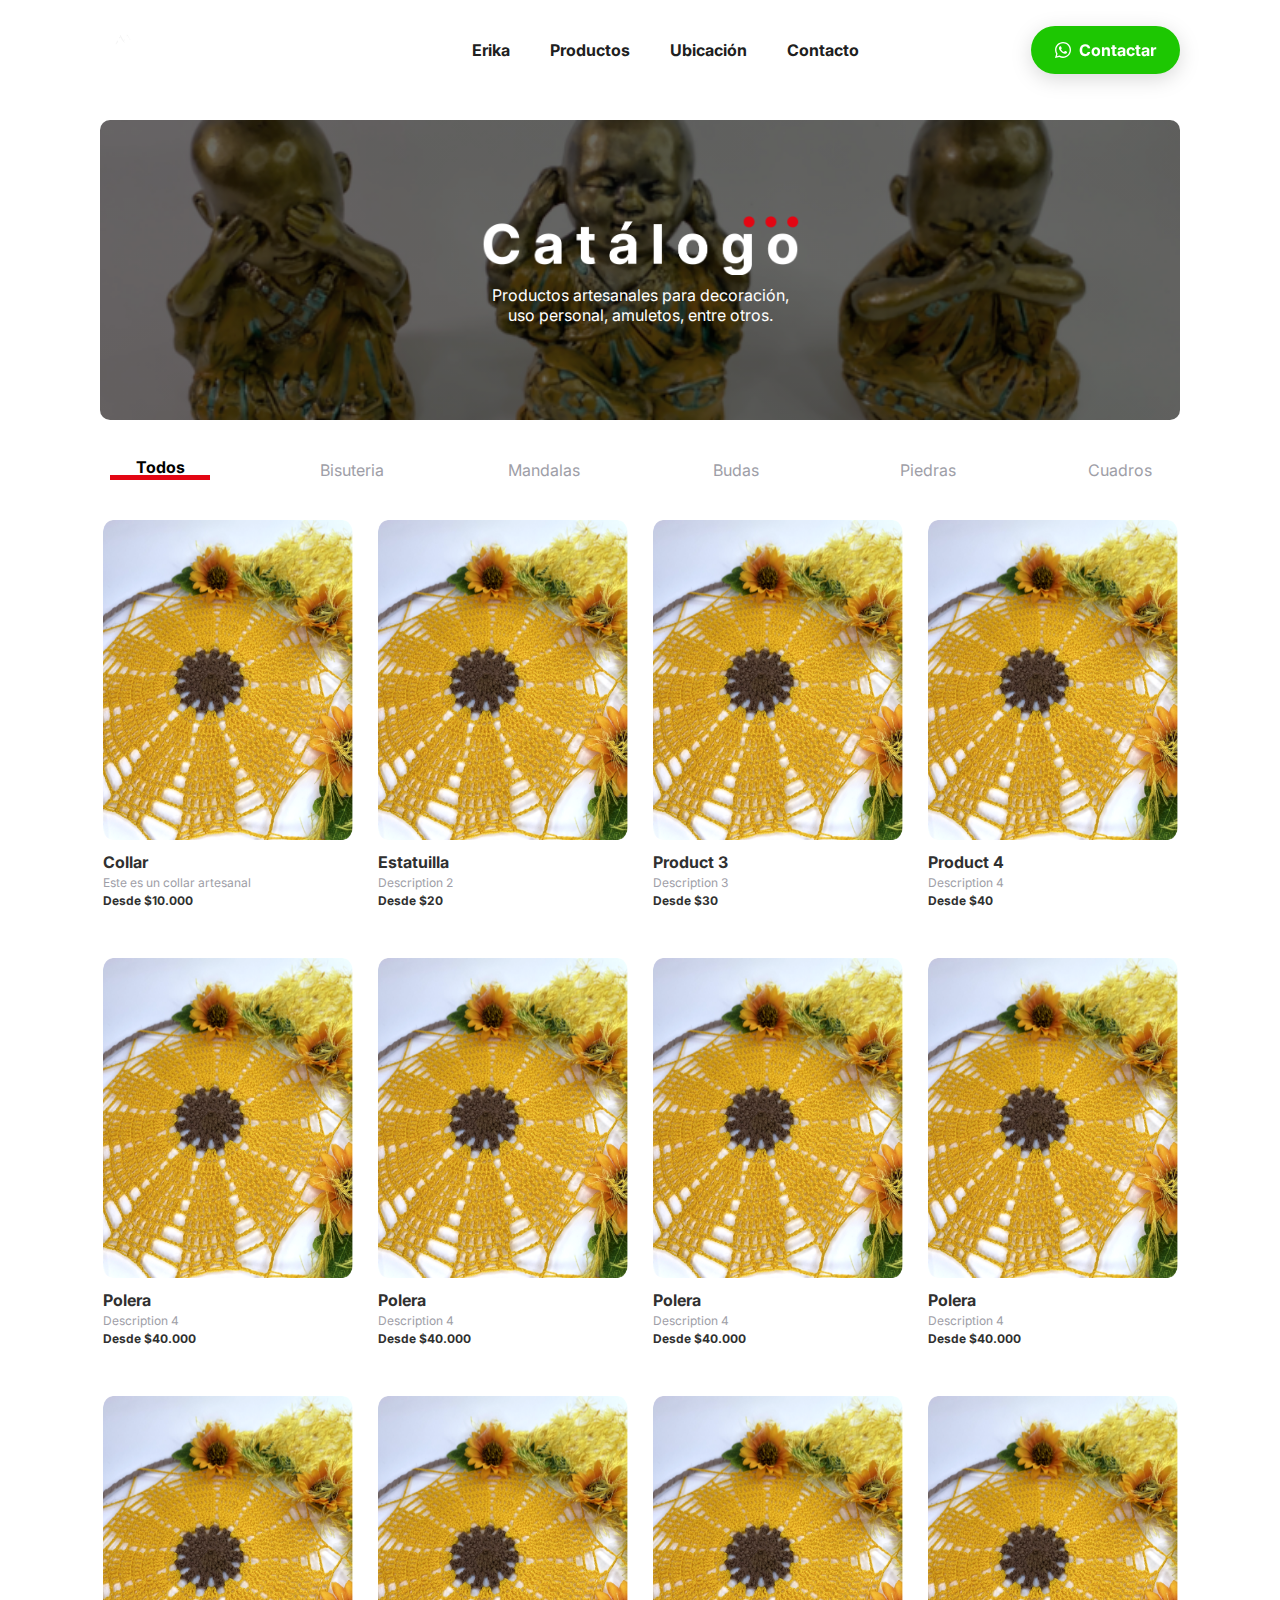
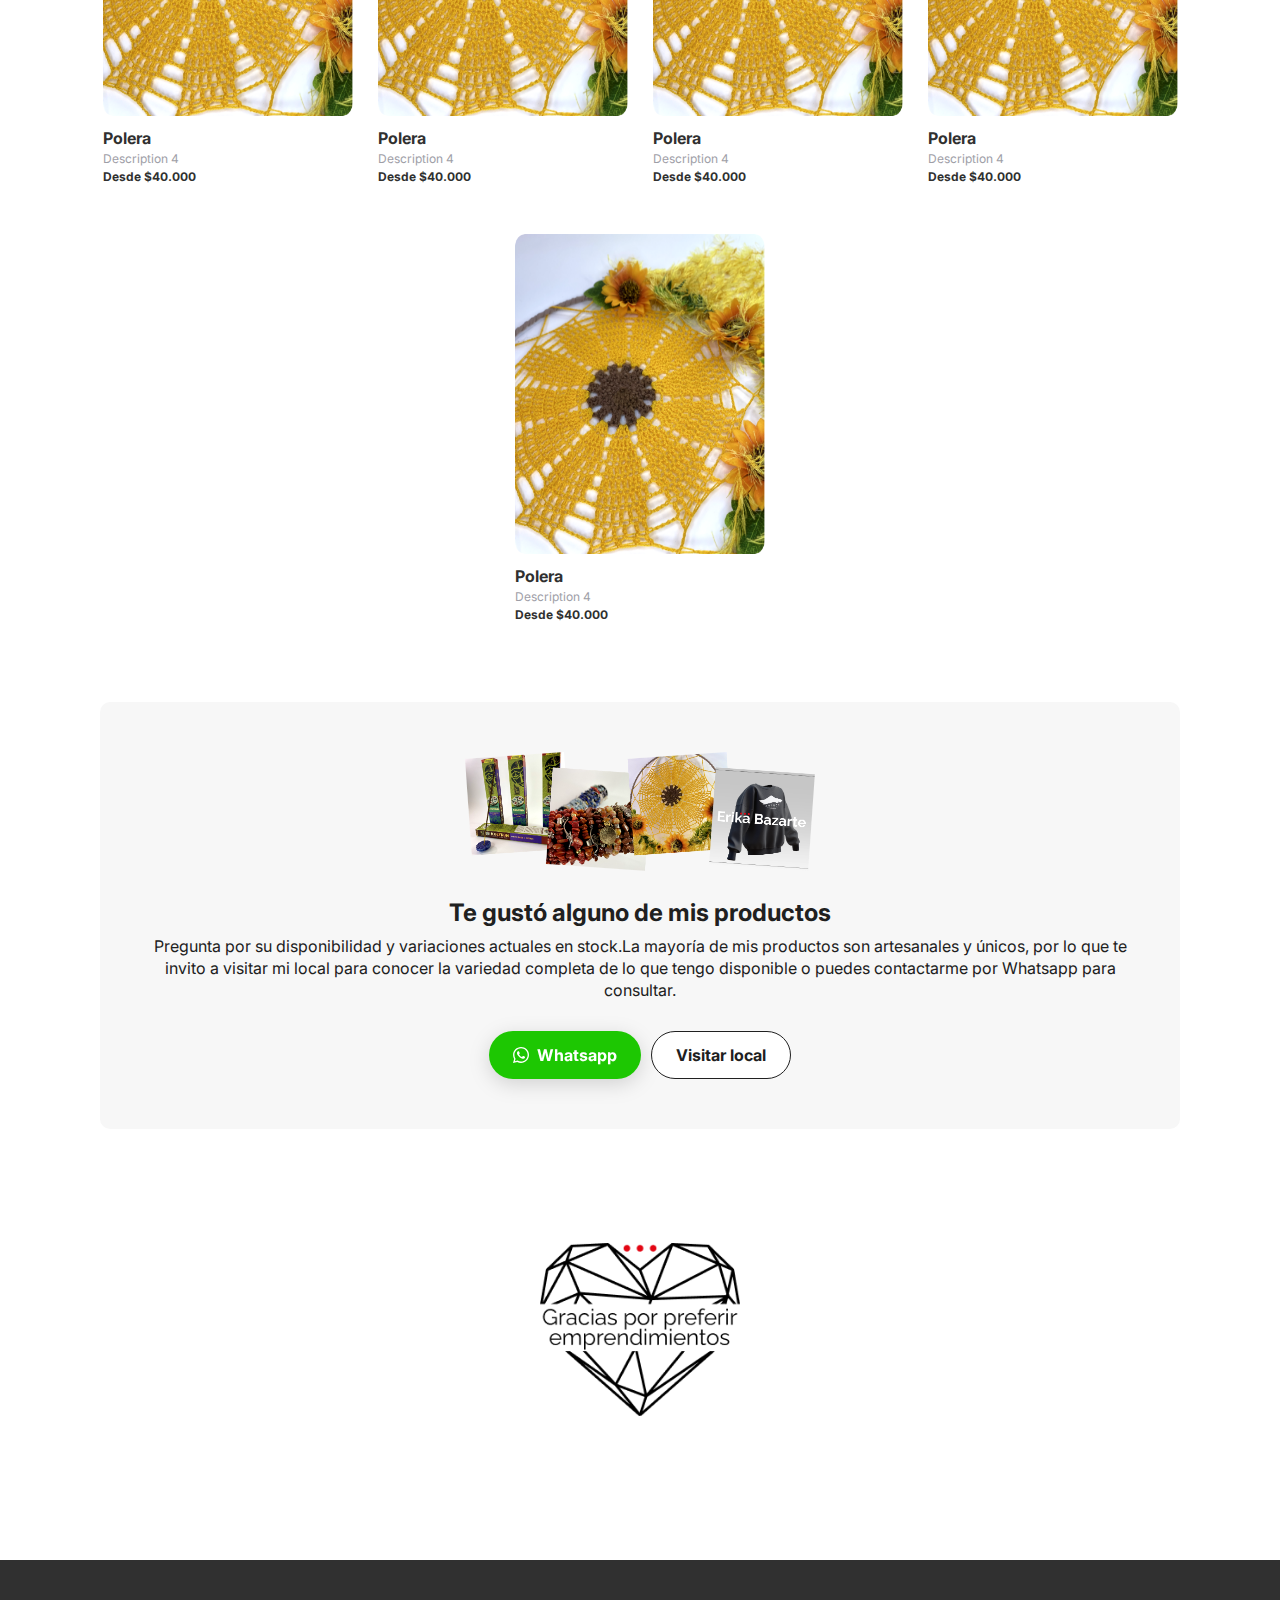
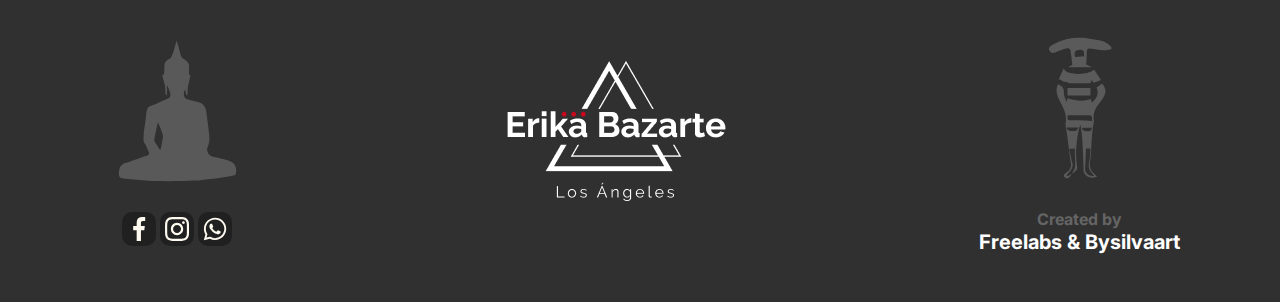
<file: productos.html>
<!DOCTYPE html>
<html>

  <head>
    <meta name="viewport" content="width=device-width, initial-scale=1">
    <title>Product Gallery</title>
    <link rel="stylesheet" href="styles.css">
    <link rel="stylesheet" href="mobile.css">
    <link rel="stylesheet" href="https://cdnjs.cloudflare.com/ajax/libs/font-awesome/4.7.0/css/font-awesome.min.css">
    <link rel="stylesheet" href="products_styles.css">

  </head>

  <body>
    
    <div class="web_container">

      <header class="navbar" id="myNavbar">
        <div class="navbar-content">
            <div class="navbar_logo-container active">
                <a href="index.html">
                  <img src="img/Logo_Navbar.gif" alt="">
                </a>
            </div>
            <div class="navbar-list">
                <a href="index.html" class="primary-color-text" target="_self">Erika</a>
                <a href="#servicios" class="primary-color-text">Productos</a>
                <a href="#ubicacion" class="primary-color-text">Ubicación</a>
                <a href="#contacto" class="primary-color-text">Contacto</a>
                
            </div>
            <a href="https://wa.me/+56954812836" target="_blank" class="btn whatsapp-btn navbar-cta"><img src="img/icon_whatsapp.svg" alt="">Contactar</a>
        </div>
      </header>

      <div class="banner_productos">
        <div class="banner-contenido">
          <img src="img/catalogo.png" alt="">
          <p>Productos artesanales para decoración, uso personal, amuletos, entre otros.</p>
        </div>
      </div>

      <div id="filter-buttons">
        <button class="btn-products btn-active" data-category="Show All"><p>Todos</p></button>
        <button class="btn-products" data-category="Bisuteria"><p>Bisuteria</p></button>
        <button class="btn-products" data-category="Mandalas"><p>Mandalas</p></button>
        <button class="btn-products" data-category="Budas"><p>Budas</p></button>
        <button class="btn-products" data-category="Piedras"><p>Piedras</p></button>
        <button class="btn-products" data-category="Cuadros"><p>Cuadros</p></button>
      </div>
      
      <div id="product-list"></div>
  
      <div id="modal">
        <div id="modal-content">
            <span id="modal-close"></span>
            <div class="row_product">
              <img id="modal-image" ></img>
              <div class="product-info">

                <div class="product-texts">
                  <p><span id="modal-name"></span></p>
                  <p><span id="modal-description"></span></p>
                </div>
                <div class="product-price">
                  <p class="modal_price"><b>Desde</b> <span id="modal-price"></span></p>
                  <div class="modal_stock-texts">
                    <p class="modal_disponibilidad"><b>Disponible</b> en tamanos personalizados</p>
                    <p class="modal_stock">Consulta disponibilidad de <b>stock</b></p>
                  </div>
                  <div class="buttons_row">
                    <a href="https://wa.me/+56954812836" target="_blank" class="btn whatsapp-btn"><img src="img/icon_whatsapp.svg" alt="">Contactar</a>
                    <a href="" class="btn alt-btn">
                        <svg width="16" height="16" viewBox="0 0 16 16" fill="none" xmlns="http://www.w3.org/2000/svg">
                            <path d="M5.03046 5.80627C6.03176 8.55702 7.06837 9.65454 9.70547 10.8235L8.56262 12.4399C5.5344 10.9799 4.0261 8.51885 3.31574 6.59828L5.03046 5.80627Z" />
                            <path d="M5.87047 2.00867C6.40589 2.00656 6.813 2.45522 6.7765 2.96325C6.71906 3.76271 6.78021 4.33952 6.94486 5.05449C7.03531 5.44722 6.83069 5.8461 6.50553 6.10302C6.06726 6.44931 5.73243 6.89055 5.46631 7.27039C5.09746 7.79686 3.82811 7.75904 3.54739 7.1855C2.97048 6.00678 2.5795 3.83518 3.42197 2.36801C3.5543 2.13755 3.82075 2.01674 4.09684 2.01565L5.87047 2.00867Z"/>
                            <path d="M13.9979 10.7312C14.0645 10.2259 13.6451 9.78761 13.1104 9.76098C12.269 9.71906 11.6743 9.59196 10.9478 9.35052C10.5487 9.2179 10.1077 9.36311 9.80044 9.63922C9.38626 10.0114 8.88541 10.2744 8.45691 10.48C7.863 10.7649 7.74983 11.9679 8.31476 12.302C9.47577 12.9884 11.6956 13.6187 13.3284 12.9997C13.5848 12.9025 13.743 12.6655 13.7773 12.4049L13.9979 10.7312Z"/>
                        </svg>
                        Llamar
                    </a>
                    <a href="" class="btn alt-btn">
                        <svg width="16" height="16" viewBox="0 0 16 16" version="1.1" xmlns="http://www.w3.org/2000/svg" xmlns:xlink="http://www.w3.org/1999/xlink" xml:space="preserve" xmlns:serif="http://www.serif.com/" style="fill-rule:evenodd;clip-rule:evenodd;stroke-linejoin:round;stroke-miterlimit:2;">
                            <g>
                                <clipPath id="_clip1">
                                    <rect x="0" y="0" width="16" height="16"/>
                                </clipPath>
                                <g clip-path="url(#_clip1)">
                                    <path d="M0.002,4.79C0.015,3.694 0.089,3.104 0.327,2.638C0.615,2.074 1.074,1.615 1.638,1.327C2.159,1.061 2.835,1 4.2,1L11.8,1C13.165,1 13.841,1.061 14.362,1.327C14.926,1.615 15.385,2.074 15.673,2.638C15.911,3.104 15.985,3.694 15.998,4.79L16.313,5.525L16,5.659L16,10.8C16,12.165 15.939,12.841 15.673,13.362C15.385,13.926 14.926,14.385 14.362,14.673C13.841,14.939 13.165,15 11.8,15L4.2,15C2.835,15 2.159,14.939 1.638,14.673C1.074,14.385 0.615,13.926 0.327,13.362C0.061,12.841 0,12.165 0,10.8L0,5.659L-0.313,5.525L0.002,4.79ZM14,6.517L8.394,8.919C8.142,9.027 7.858,9.027 7.606,8.919L2,6.517L2,10.8C2,11.676 1.938,12.119 2.109,12.454C2.205,12.642 2.358,12.795 2.546,12.891C2.881,13.061 3.324,13 4.2,13L11.8,13C12.676,13 13.119,13.061 13.454,12.891C13.642,12.795 13.795,12.642 13.891,12.454C14.061,12.119 14,11.676 14,10.8L14,6.517ZM1.989,4.336L8,6.912L14.011,4.336C14.012,3.987 13.993,3.747 13.891,3.546C13.795,3.358 13.642,3.205 13.454,3.109C13.119,2.938 12.676,3 11.8,3L4.2,3C3.324,3 2.881,2.938 2.546,3.109C2.358,3.205 2.205,3.358 2.109,3.546C2.007,3.747 1.988,3.987 1.989,4.336Z"/>
                                </g>
                            </g>
                        </svg>                           
                        Correo
                    </a>
                  </div>
                </div>
                <div class="row_envio">
                  <p>Recuerda que puedes comprar mis productos físicamente en mi local o vía transferencia por atención directa a través de Whatsapp</p>
                  <img src="img/envio.png" alt="">
                  <p>Envío a regiones con despacho “por pagar”</p>
                </div>

              </div>
            </div>
            
        </div>
      </div>

    </div>

    <script src="script.js"></script>
    
    <div class="web-container">
      <div class="mas-productos_container">
        <img src="img/mas-productos.png" alt="">
        <div class="mas-productos_textos">
            <h3>Te gustó alguno de mis productos</h3>
            <p>Pregunta por su disponibilidad y variaciones actuales en stock.La mayoría de mis productos son artesanales y únicos, por lo que te invito a visitar mi local para conocer la variedad completa de lo que tengo disponible o puedes contactarme por Whatsapp para consultar.</p>
        </div>
        <div class="mas-productos_buttons">
            <a href="https://wa.me/+56954812836" target="_blank" class="btn whatsapp-btn"><img src="img/icon_whatsapp.svg" alt="">Whatsapp</a>    
            <a href="" class="btn alt-btn">Visitar local</a>
        </div>
      </div>
  
      <div class="emprendimiento">
        <img src="img/logo_emprendimientos.png" alt="">
      </div>  
    </div>
    
    <footer>
      <div class="footer_container">
          <div class="buda">
              <img src="img/icono página web - Buda.svg" alt="">
              <div class="social-media__icons">
                  <a href="https://www.facebook.com/ErikaBazarteLA?mibextid=LQQJ4d" target="_blank"><img src="img/logo-fb.svg" alt=""></a>
                  <a href="https://instagram.com/erika_bazarte_los_angeles?igshid=YTY2NzY3YTc=" target="_blank"><img src="img/logo-ig.svg" alt=""></a>
                  <a href="https://wa.me/+56954812836" target="_blank"><img src="img/logo-wa.svg" alt=""></a>
              </div>
          </div>
          <img src="img/erika_alt.png" alt="">
          <div class="selknam">
              <img src="img/icono página web - Selknam.svg" alt="">
              <div class="created-by">
                  <p>Created by</p>
                  <h4>Freelabs & Bysilvaart</h4>
              </div>
          </div>
      </div>
    </footer>

  
    

    
  </body>
</html>
</file>
<file: styles.css>
@import url('https://fonts.googleapis.com/css2?family=Poppins:wght@300;400;500;600;700&family=Raleway:wght@100;400;500;600;700&display=swap');

*{
    padding: 0;
    margin: 0;
    box-sizing: border-box;
    text-decoration: none;
}

:root{
    --border: 16px;
    --container-width: 1080px;
    --border-mobile: 16px;
    --primary: #E30613;
    --primary-300: #a30712;
    --primary-700: #74F1F1;
    --grey: #202020;
    --border-green: #D3F4F4;
    --size_card_youtube: 320px;
}

html{
    scroll-behavior: smooth;
}

body{
    width: 100%;
    background-color: #FFF;
    display: grid;
    place-content: center;

    padding-top: 20px;

    font-family: 'Raleway', sans-serif;
    font-style: normal;
    color: #202020;
}

h1{
    font-size: 36px;
    line-height: 40px;
    font-weight: 700;

}


h2{
    font-size: 32px;
    line-height: 26px;
    font-weight: 700;

}

h3{
    font-size: 24px;
    line-height: 24px;
    font-weight: 700;
}

h4{
    font-size: 20px;
    line-height: 24px;
    font-weight: 400;
}


h5{
    font-size: 18px;
    line-height: 20px;
    font-weight: 400;
}

h6{
    font-size: 16px;
    line-height: 16px;
    font-weight: 400;
}

p{
    font-size: 16px;
    line-height: 22px;
    font-weight: 400;

}
.web_container{
    display: flex;
    flex-direction: column;
    align-items: center;
    width: 100vw;
    max-width: var(--container-width);

}

.navbar{
    display: flex;
    justify-content: center;
    align-items: center;
    position: fixed;
    top: 0;
    left: 0;
    background-color: white;
    z-index: 3;
    width: 100vw;
    height: 100px;
    padding: 10px 0px;
    transition: 0.6s;
}

.navbar-content{
    display: flex;
    width: 100%;
    max-width: var(--container-width);
    justify-content: space-between;
    align-items: center;
}

.navbar.sticky{
    background-color: #ffffff;
    height: 50px;
}

.navbar.sticky .navbar_logo-container img{
    height: 24px;
    transition: 0.6s;
}

.navbar.sticky .btn{
    height: 32px;
    transition: 0.6s;

}

.navbar .navbar-list{
    display: flex;
    justify-content: center;
    align-items: center;
    gap: 40px;
    height: 60px;

    list-style-type: none;
}

.primary-color-text{
    text-decoration: none;
    color: var(--grey);
    font-weight: 700;
}

.navbar_logo-container{
    display: flex;
    justify-content: star;
    width: 200px;
}

.navbar_logo-container img{
    height: 48px;
    transition: 0.6s;

}

.navbar_contenido{
    display: flex;
    align-items: center;
    justify-content: end;
    padding: 10px;
    gap: 40px;

    width: 450px;
    height: 44px;
}

.navbar_contenido h6{
    font-weight: 700;
    color: #FF560B;
}

.section{
    width: 100%;
    padding: 40px 0;
}

.banner_container{
    /* background: url("img/banner.png"); */
    display: flex;
    width: 100%;
    height: 560px;
    overflow: hidden;
    border-radius: 16px;
    position: relative;
    top: 0;
    left: 0;
    z-index: 1;
}


.banner-title{

    position: absolute;
    top: 0;
    left: 0;
    z-index: 1;

    display: flex;
    flex-direction: column;
    justify-content: flex-end;
    align-items: flex-start;
    gap: 15px;
    text-align: center;
    width: 100%;
    height: 100%;
    color: white;
    text-align: left;
    padding: 40px;
    
    background: linear-gradient(180deg, rgba(0, 0, 0, 0) 0%, rgba(0, 0, 0, 0.6) 100%);
}

.banner_container video{
    width: 100%;
    position: absolute;
    top: 0;
    left: 0;
    z-index: 0;
}

.banner-textos{
    display: flex;
    flex-direction: column;
    max-width: 730px;
    gap: 10px;
    
}

.card__conoce-productos--container{
    display: flex;
    flex-direction: row;
    align-items: center;
    padding: 32px;
    gap: 60px;

    width: 100%;
    height: 315px;

    background: #F7F7F7;
    border-radius: 16px;
}

.card__conoce-productos--info{
    display: flex;
    flex-direction: column;
    align-items: flex-start;
    padding: 0px;
    gap: 32px;
}

.card__conoce-productos--textos{
    display: flex;
    flex-direction: column;
    padding: 0px;
    gap: 8px;
}

.logo-blanco{
    width: 50px;
    height: min-content;
    position: absolute;
    right: 15px;
    top: 15px;
}

.banner_buttons{
    display: flex;
    align-items: center;
    gap: 15px;

}

.banner_buttons .primary-btn{
    width: 100%;
}
section{
    scroll-margin-top: 120px;
}

.web_container--site{
    display: flex;
    flex-direction: column;
    gap: 60px;
    padding: 80px 0px;
}


.logo-texto{
    display: flex;
    flex-direction: row;
    align-items: center;
    padding: 0px;
    gap: 20px;

    width: auto;
}

.logo-texto img{
    height: 50px;
}

.logo-texto p{
    color: white;
}

.logo-texto h4{
    color: var(--primary-700);
    font-weight: 700;
}


.acerca-de-erika{
    display: flex;
    gap: 60px;
}

.acerca-de-erika>div{
    display: flex;
    flex-direction: column;
    align-items: flex-start;
    padding: 0px;
    gap: 24px;

    width: 100%;
}

.productos__container{
    display: flex;
    flex-direction: column;
    align-items: center;
    padding: 32px 15px;
    gap: 32px;
    width: 100%;
    background: #F7F7F7;
    border-radius: 16px;
}

.productos__container>img{
    width: 100%;
    max-width: 700px;
}


.productos__textos{
    display: flex;
    flex-direction: column;
    align-items: center;
    gap: 16px;
    width: 100%;
}

.productos__textos>p{
    text-align: center;
    width: 100%;
    max-width: 580px;
}

.productos__textos>a>img{
    color: white;
}

.cards__section{
    display: flex;
    justify-content: center;
    align-items: flex-start;
    max-width: max-content;
    gap: 24px;
}

.card__container{
    display: flex;
    flex-direction: column;
    align-items: center;
    padding: 16px 16px 32px;
    gap: 20px;

    width: 100%;
    height: 542px;

    box-shadow: 0px 5px 20px rgba(32, 32, 32, 0.1);
    border-radius: 16px;
}

.card__container>img{
    border-radius: 10px;
    width: 100%;
}

.card__container>.card_textos{
    display: flex;
    flex-direction: column;
    align-items: center;
    gap: 8px;   
    text-align: center;
}

.card__container>.buttons_row{
    display: flex;
    align-items: flex-start;
    gap: 14px;
}

.videos__row{
    display: flex;
    justify-content: space-between;
    align-items: flex-start;
    width: 100%;
    gap: 15px;
}

.card_video{
    display: flex;
    flex-direction: column;
    align-items: center;
    gap: 24px;
    width: var(--size_card_youtube);
    text-align: center;
    
}

.card_video>a{
    display: flex;
    flex-direction: column;
    align-items: center;
    padding: 0px;
    position: relative;

    border-radius: 16px;
    overflow: hidden;
    
    width: var(--size_card_youtube);
    height: auto;
}   

.card_video>a>img{
    width: var(--size_card_youtube);
    /* position: absolute; */
    top: 0px;
    left: 0px;
    z-index: 1;
}

.card_video>a>div{
    display: grid;
    place-content: center;
    position: absolute;
    top: 0px;
    left: 0px;
    width: var(--size_card_youtube);
    height: 100%;
    z-index: 2;

    background: linear-gradient(0deg, rgba(0, 0, 0, 0.2), rgba(0, 0, 0, 0.2)), radial-gradient(62.5% 62.5% at 50% 50%, rgba(0, 0, 0, 0) 0%, rgba(0, 0, 0, 0.5) 100%);

}

.card_video .icon_youtube{
    width: 100px;
    height: 100px;

}


.emprendimiento{
    display: flex;
    align-items: flex-start;
    justify-content: center;
    padding: 64px;
}



footer{
    display: grid;
    place-content: center;
    background-color: #303030;
    padding: 48px;
    width: 100vw;
}

.footer_container{
    display: flex;
    justify-content: space-between;
    align-items: center;
    padding: 0px;

    width: 1080px;
}

.buda, .selknam{
    display: flex;
    flex-direction: column;

    text-align: center;
}

.footer_container .buda>img, .footer_container .selknam>img{
    height: 200px;
}

.selknam p{
    color: #656565;
    font-weight: 700;
}

.selknam h4{
    color: white;
    font-weight: 700;
}


    

.btn{
    height: 48px;
    display: flex;
    gap: 8px;
    justify-content: center;
    align-items: center;
    padding: 12px 24px;
    border-radius: 24px;
    font-weight: 700;
    font-size: 16px;
    line-height: 16px;
    text-decoration: none;
    cursor: pointer;
    width: auto;

}

.primary-btn{
    background-color: var(--primary);
    color: #FFFFFF;
    border: none ;
    filter: drop-shadow(0px 5px 10px rgba(0, 0, 0, 0.15));

}

.whatsapp-btn{
    background-color: #1DC702;
    color: #FFFFFF;
    border: none ;
    gap: 8px !important;
    filter: drop-shadow(0px 5px 10px rgba(0, 0, 0, 0.15));
}

.whatsapp-btn:hover{
background-color: #189f03;

}



.primary-btn:hover{
    background: var(--primary-300);
    
}

.alt-btn{
    background: #FFF;
    border: 1px solid var(--grey);
    color: var(--grey);

}

svg{
    fill: #202020;
    width: 20px;
    height: 20px;
}




.alt-btn:hover, .alt-btn:hover svg{
    background: var(--grey);
    color: #FFF;
    fill: #fff;
}

.blue-text{
    color: #3A3A8B;
}

.navbar .icon {
    display: none;
    width: 48px;
    height: 48px;
    background-color: var(--grey);
    border-radius: 8px;
}

.boton-agendar{
    display: none;
}



/* 
    .navbar a:not(:first-child) {display: none;}
    .navbar a.icon {
      float: right;
      display: none;
      place-content: center;
      text-decoration: none;
      color: white;
    }
        
    
    .navbar.responsive {position: relative;}
    .navbar.responsive .icon {
      position: absolute;
      right: 0;
      top: 0;
    }
    .navbar.responsive a {
      float: none;
      display: block;
      text-align: left;
    } */
</file>
<file: mobile.css>
@media (max-width: 500px){
    :root{
        --border: 16px;
        --container-width: 100%;
        --border-mobile: 16px;
        --primary: #E30613;
        --primary-300: #a30712;
        --primary-700: #74F1F1;
        --grey: #202020;
        --border-green: #D3F4F4;
        --size_card_youtube: 320px;
    }


    h1{
        font-size: 28px;
        line-height: 30px;
        font-weight: 700;
    
    }
    
    
    h2{
        font-size: 24px;
        line-height: 24px;
        font-weight: 700;
    
    }
    
    h3{
        font-size: 20px;
        line-height: 20px;
        font-weight: 700;
    }
    
    h4{
        font-size: 16px;
        line-height: 18px;
        font-weight: 400;
    }
    
    
    h5{
        font-size: 16px;
        line-height: 18px;
        font-weight: 400;
    }
    
    h6{
        font-size: 16px;
        line-height: 16px;
        font-weight: 400;
    }
    
    p{
        font-size: 14px;
        line-height: 20px;
        font-weight: 400;
    
    }

    body, .web-container{
        max-width: 100%;
    }

    .web_container{
        align-items: stretch;
    }
    
    .web_container--site{
        gap: 40px;
        padding: 80px 20px;
    }

    .navbar-list{
        flex-direction: column;
    }

    .banner_container{
        height: 520px;
        padding: var(--padding-mobile);
        border: 1px solid #FEEACD;
    }

    .banner_container h1{
        font-size: 22px;
        line-height: 24px;
        font-weight: 700;
    
    }
    
    
    .banner_container h2{
        font-size: 24px;
        line-height: 24px;
        font-weight: 700;
    
    }
    
    .banner_container h3{
        font-size: 16px;
        line-height: 16px;
        font-weight: 700;
    }
    
    .banner_container h4{
        font-size: 16px;
        line-height: 18px;
        font-weight: 400;
    }

    .banner-title{
        width: 100%;
        text-align: left;
        align-items: flex-start;
        padding: 16px;
    }

    .banner_buttons{
        flex-direction: column;
        width: 100%;
    }
    .banner_buttons a{
        width: 100%;
    }


    .navbar{
        padding: 16px;
    }

    header{
        justify-content: center !important;
    }

    .banner_container video{
        height: 100%;
        width: auto;
        position: absolute;
        top: 0;
        left: -130px;
        z-index: 0;
    }
    

    .navbar-list{
        display: none !important;
        flex-direction: row;
        gap: 10px !important;
        padding: 0px !important;
    }

    .boton-agendar{
        display: grid;
        place-content: center;
        width: 100%;
        padding: 10px;
        /* background-color: white; */
        position: fixed;
        bottom: 0;
        left: 0;
    }

    .card__conoce-productos--container{
        flex-direction: column;
        height: auto;
        overflow: hidden;
    }    

    .card__conoce-productos--container>img{
        width: 100%;
    }    

    .acerca-de-erika{
        flex-direction: column-reverse;
    }

    .acerca-de-erika>img{
        width: 100%;
    }

    .acerca-de-erika{
        gap: 30px;
    }

    .acerca-de-erika__textos>img{
        width: 90px;
    }

    
    .cards__section{
        flex-direction: column;
        width: 100%;
    }
    
    .card__container{
        height: auto;
        text-align: center;
    }

    .buttons_row{
        width: 100%;
        flex-direction: column-reverse;
    }

    .buttons_row>.btn{
        width: 100%;
    }

    .videos__row{
        flex-direction: column;
        align-items: center;
        gap: 40px;
    }

    .card_video{
        gap: 12px;
    }

    footer{
        width: 100%;
    }

    .footer_container{
        width: 100%;
        flex-direction: column;
        gap: 40px;
        padding-bottom: 40px;
    }

    .navbar-content>a{
        display: none;
    }
}
</file>
<file: products_styles.css>
@import url('https://fonts.googleapis.com/css2?family=Inter:wght@400;600;700&display=swap');


*{
    padding: 0;
    margin: 0;
    box-sizing: border-box;
}

body{
    background-color: #fff;
    width: 100vw;
    height: 100vh;
    display: flex;
    flex-direction: column;
    align-items: center;
    place-content: start;
    padding-top: 120px;

    font-family: 'Inter', sans-serif;

}

.web_container{
  gap: 30px;
}

.web-container{
  display: flex;
  flex-direction: column;
  padding: 80px 0px;
  gap: 50px;
}

.banner_productos{
  width: 100%;
  height: 300px;
  background: linear-gradient(0deg, rgba(0, 0, 0, 0.35), rgba(0, 0, 0, 0.35)), url("img/banner_productos.png");
  background-size: cover;
  background-position: center;
  border-radius: 10px;
  display: flex;
  align-items: center;
  justify-content: center;
}

.banner-contenido{
  max-width: 320px;
  display: flex;
  flex-direction: column;
  gap: 10px;
  align-items: center;
  justify-content: center;
}

.banner-contenido p{
  color: white;
  font-family: 'Inter';
  font-style: normal;
  font-weight: 400;
  font-size: 16px;
  line-height: 20px;
  text-align: center;
}

.banner_productos img{
  width: 100%;
}
.product-container {
    display: flex;
    flex-direction: column;
    gap: 4px;
    width: auto;
    padding: 0;
    border-radius: 15px;
}

.product-container h3{
  font-family: 'Inter';
  font-style: normal;
  font-weight: 700;
  font-size: 16px;
  line-height: 20px;
  color: #303030;

  padding-top: 8px;
}

.product-container h4{
  font-family: 'Inter';
  font-style: normal;
  font-weight: 700;
  font-size: 12px;
  line-height: 14px;
  color: #303030;
}


.product-container p{
  font-family: 'Inter';
  font-style: normal;
  font-weight: 400;
  font-size: 12px;
  line-height: 14px;
  color: #9E9EA7;
}

.product-container img{
  width: 250px;
  height: 320px;
  border-radius: 10px;
}

#product-list{
    display: flex;
    flex-wrap: wrap;
    width: 100%;
    max-width: 1080px;
    justify-content: center;
    gap: 25px;
    row-gap: 50px;
}

#filter-buttons{
    display: flex;
    gap: 10px;
    width: 100%;
    justify-content: space-between;
}

.btn-products{
    padding: 10px;
    width: 120px;
    border-radius: 10px; 
    border-style: none;
    cursor: pointer;
    background-color: white;

  
}

.btn-products p{
  font-family: 'Inter';
  font-style: normal;
  font-weight: 400;
  font-size: 16px;
  line-height: 15px;
  color: #9E9EA7;
}

.btn-products p:hover{
  color: black;
  font-weight: 600;
}


.btn-active p{
  color: black;
  font-weight: 700;
  border-bottom: #E30613 5px solid;
}


#modal {
    display: none;
    place-content: center;
    z-index: 10; /* Sit on top */
    position: fixed; /* Hace que el modal siempre esté en la misma posición */
    top: 50%; /* Centra el modal horizontalmente */
    left: 50%;
    transform: translate(-50%, -50%); /* Desplaza el modal hacia arriba y hacia la izquierda */
  
    width: 100vw; /* Full width */
    height: 100vh; /* Full height */
    overflow: hidden; /* Enable scroll if needed */
    background-color: rgba(0, 0, 0, 0.4); /* Black w/ opacity */
    backdrop-filter: blur(10px);
        
  }


  
  /* Modal Content */
  #modal-content {
    position: fixed; /* Hace que el modal siempre esté en la misma posición */
    top: 50%; /* Centra el modal horizontalmente */
    left: 50%;
    transform: translate(-50%, -50%); /* Desplaza el modal hacia arriba y hacia la izquierda */
  
    background-color: #fefefe;
    border: 1px solid #888;
    width: fit-content;
    max-height: 95vh;
    overflow: auto;
    display: flex;
    flex-direction: column;
    align-items: center;
    padding: 16px;
    gap: 45px;
    border-radius: 16px;

    box-shadow: 0 4px 8px 0 rgba(0, 0, 0, 0.2), 0 6px 20px 0 rgba(0, 0, 0, 0.19);
    -webkit-animation-name: animatetop;
    -webkit-animation-duration: 0.4s;
    animation-name: animatetop;
    animation-duration: 0.4s;
  }

  #modal-close{
    position: absolute;
    width: 30px;
    height: 30px;
    right: 16px;
    top: 16px;
    border-radius: 20px;
    display: grid;
    place-content: center;
    background-color: #fafafa;
    cursor: pointer;
  }

  #modal-close img{
    width: 16px;
    height: 16px;
  }

  #modal-name{
    font-family: 'Inter';
    font-style: normal;
    font-weight: 700;
    font-size: 25px;
    line-height: 25px;
  }

  #modal-description{
    font-family: 'Inter';
    font-style: normal;
    font-weight: 400;
    font-size: 14px;
    line-height: 15px;
    color: #808080;
  }
  .modal_stock-texts{
    display: flex;
    flex-direction: column;
    gap: 0px;
  }
  .modal_disponibilidad{
    font-family: 'Inter';
    font-style: normal;
    font-weight: 400;
    font-size: 12px;
    line-height: 15px;
    color: #03A300;
  }

  .modal_stock{
    font-family: 'Inter';
    font-style: normal;
    font-weight: 400;
    font-size: 12px;
    line-height: 15px;
    color: #808080;
  }

  #modal-image{
    width: 400px;
    height: 510px;
  }

  .modal_price{
    font-family: 'Inter';
    font-style: normal;
    font-weight: 600;
    font-size: 18px;
    line-height: 10px;
    color: #303030;
  }

  .row_envio{
    display: flex;
    flex-direction: column;
    align-items: center;
    padding: 32px;
    width: 100%;

    border: 4px dashed #1DC702;
    border-radius: 16px;
  }

  .row_envio p{
    width: 100%;
    text-align: center;
  }

  .product-texts{
    display: flex;
    flex-direction: column;
    align-items: flex-start;
    padding: 0px;
    gap: 24px;
  }

  .product-price{
    display: flex;
    flex-direction: column;
    justify-content: center;
    align-items: flex-start;
    padding: 0px;
    gap: 8px;
    width: 100%;
  }

  .product-info{
    display: flex;
    flex-direction: column;
    align-items: flex-start;
    padding: 0px;
    gap: 24px;
    width: 430px;
  }

  .buttons_row{
    display: flex;
    flex-direction: row;
    align-items: flex-start;
    padding: 0px;
    gap: 10px;
  }

  .row_product{
    display: flex;
    flex-direction: row;
    align-items: flex-start;
    padding: 0px;
    width: 860px;
    justify-content: space-between;
  }

  .emprendimiento img{
    width: 200px;
    height: auto;
  }
  
  .mas-productos_container{
    display: flex;
    flex-direction: column;
    align-items: center;
    gap: 30px;
    max-width: 1080px;
    padding: 50px;
    border-radius: 10px;
    background: #F7F7F7;
  }

  .mas-productos_container>img{
    width: 350px;
  }

  .mas-productos_textos{
    display: flex;
    flex-direction: column;
    gap: 10px;
    align-items: center;
    text-align: center;
  }

  .mas-productos_buttons{
    display: flex;
    gap: 10px;
  }


  /* Add Animation */
  @-webkit-keyframes animatetop {
    from {
      top: -300px;
      opacity: 0;
    }
    to {
      top: 50%;
      opacity: 1;
    }
  }
  
  @keyframes animatetop {
    from {
      top: -300px;
      opacity: 0;
    }
    to {
      top: 50%;
      opacity: 1;
    }
  }

/*///////////////////////////////////////////////*/
  /*MOBILE*/
/*///////////////////////////////////////////////*/
  
  @media (max-width:420px) {
    body{
      width: 100%;
    }

    #filter-buttons{
      flex-wrap: wrap;
    }

    .product-container img{
      width: 160px;
      height: 200px;
      border-radius: 10px;
    }

    .web_container{
      padding: 0px 15px;
    }

    #modal{
      padding: 15px;
    }

    #modal-content{
      position: relative;
      transform: none;
      width: 100%;
      height: 100%;
      top: 0;
      left: 0;
    }

    #modal-close{
      position: fixed;
      top: 25px;
      right: 25px;
    }

    .row_product{
      flex-direction: column;
      width: 100%;
      height: auto;
      gap: 20px;
    }

    .product-info{
      height: auto;
      width: 100%;
    }

    .product-texts{
      gap: 8px;
    }

    .row_envio{
      padding: 40px 16px;
      gap: 16px;
    }

    .row_envio p{
      width: 100%;
    }

    .product-price{
      width: 100%;
    }

    .buttons_row{
      flex-wrap: wrap;
      flex-direction: column-reverse;
      width: 100%;
    }

    .whatsapp-btn{
      width: 100%;
    }

    #modal-image{
      width: 100%;
      height: auto;
    }

    .mas-productos_buttons{
      flex-direction: column;
      width: 100%;
    }

    @keyframes animatetop {
      from {
        top: -300px;
        opacity: 0;
      }
      to {
        top: 0;
        opacity: 1;
      }
    }
  }
</file>
